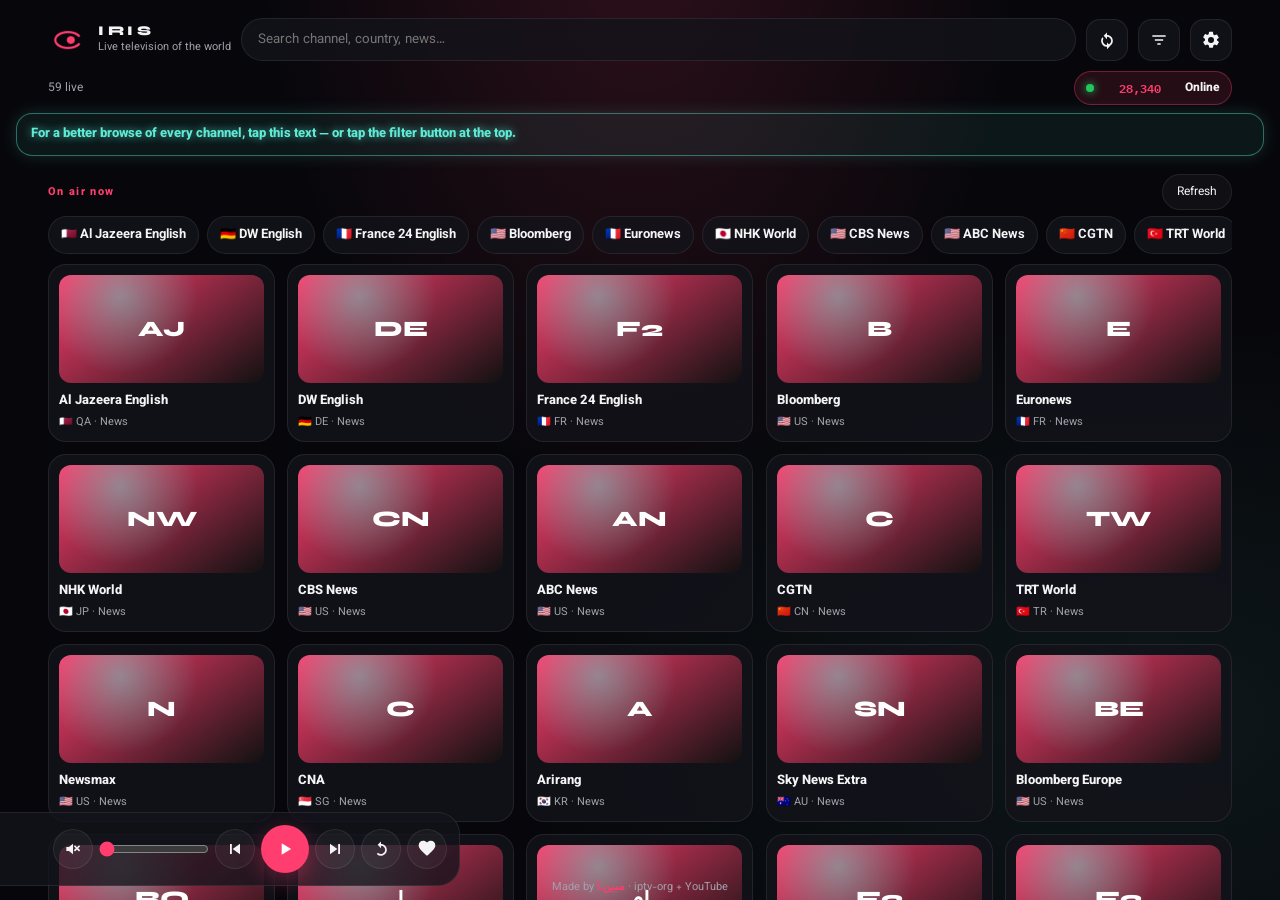
<file: index.html>
<!DOCTYPE html>
<html lang="en" dir="ltr">
  <head>
    <meta charset="UTF-8" />
    <meta name="viewport" content="width=device-width, initial-scale=1.0, viewport-fit=cover" />
    <title>IRIS — Live television · Made by Mobin.A</title>
    <meta name="author" content="Mobin.A / مبین.آ" />
    <meta name="description" content="IRIS — live television of the world. News, sports, music, cinema. Made by Mobin.A" />
    <meta name="theme-color" content="#07070b" />
    <meta property="og:type" content="website" />
    <meta property="og:site_name" content="Mobin.A" />
    <meta property="og:url" content="https://pillow1243.github.io/IRIS/" />
    <meta property="og:title" content="IRIS — Live television of the world" />
    <meta property="og:description" content="تلویزیون زندهٔ جهان. ساخته شده توسط مبین.آ" />
    <meta property="og:image" content="https://pillow1243.github.io/IRIS/assets/og.png" />
    <meta property="og:image:width" content="1200" />
    <meta property="og:image:height" content="630" />
    <meta property="og:locale" content="fa_IR" />
    <meta name="twitter:card" content="summary_large_image" />
    <meta name="twitter:title" content="IRIS — Live television of the world" />
    <meta name="twitter:description" content="تلویزیون زندهٔ جهان. ساخته شده توسط مبین.آ" />
    <meta name="twitter:image" content="https://pillow1243.github.io/IRIS/assets/og.png" />
    <link rel="icon" type="image/png" sizes="192x192" href="./assets/icon-192.png?v=14" />
    <link rel="icon" type="image/png" sizes="512x512" href="./assets/icon-512.png?v=14" />
    <link rel="apple-touch-icon" sizes="180x180" href="./assets/icon-180.png?v=14" />
    <link rel="manifest" href="./manifest.webmanifest" />
    <meta name="mobile-web-app-capable" content="yes" />
    <meta name="apple-mobile-web-app-capable" content="yes" />
    <meta name="apple-mobile-web-app-title" content="IRIS" />
    <link rel="preconnect" href="https://fonts.googleapis.com" />
    <link rel="preconnect" href="https://fonts.gstatic.com" crossorigin />
    <link
      href="https://fonts.googleapis.com/css2?family=IBM+Plex+Mono:wght@500;600&family=Syne:wght@700;800&family=Vazirmatn:wght@400;500;600;700;800&display=swap"
      rel="stylesheet"
    />
    <link rel="stylesheet" href="./styles.css?v=19" />
  </head>
  <body>
    <div class="glow"></div>

    <header class="top">
      <button class="brand" id="about-btn" type="button">
        <img src="./assets/icon-192.png?v=14" width="40" height="40" alt="IRIS" />
        <div>
          <div class="word" dir="ltr">IRIS</div>
          <div class="tag" data-i18n="tag">Live television of the world</div>
        </div>
      </button>
      <form id="search-form" class="search">
        <input id="q" type="search" autocomplete="off" data-i18n-placeholder="search" placeholder="Search channel, country, news…" />
      </form>
      <button type="button" class="icon-btn" data-act="refresh" id="refresh-btn" data-i18n-aria="refresh">
        <svg viewBox="0 0 24 24" aria-hidden="true"><path fill="currentColor" d="M12 6V3L8 7l4 4V8c2.8 0 5 2.2 5 5a5 5 0 0 1-8.6 3.5L6.9 17.9A7 7 0 0 0 19 13c0-3.9-3.1-7-7-7zm-5 7c0-1 .3-2 .8-2.8L6.4 8.8A7 7 0 0 0 12 20v3l4-4-4-4v3a5 5 0 0 1-5-5z"/></svg>
      </button>
      <button type="button" class="icon-btn" data-act="filters" id="filters-btn" data-i18n-aria="filters">
        <svg viewBox="0 0 24 24" aria-hidden="true"><path fill="currentColor" d="M4 6.2h16v2H4v-2zm3 4.8h10v2H7v-2zm3 4.8h4v2h-4v-2z"/></svg>
      </button>
      <button type="button" class="icon-btn" data-act="settings" id="settings-btn" data-i18n-aria="settings">
        <svg viewBox="0 0 24 24" aria-hidden="true"><path fill="currentColor" d="M19.14 12.94c.04-.3.06-.61.06-.94s-.02-.64-.07-.94l2.03-1.58a.49.49 0 0 0 .12-.61l-1.92-3.32a.5.5 0 0 0-.6-.22l-2.39.96c-.5-.38-1.03-.7-1.62-.94l-.36-2.54A.49.49 0 0 0 13.9 2h-3.8a.49.49 0 0 0-.49.42l-.36 2.54c-.59.24-1.13.57-1.62.94l-2.39-.96a.5.5 0 0 0-.6.22L2.72 8.48a.49.49 0 0 0 .12.61l2.03 1.58c-.05.3-.09.63-.09.94s.02.64.07.94L2.82 14.13a.49.49 0 0 0-.12.61l1.92 3.32c.14.24.43.34.69.22l2.39-.96c.5.38 1.03.7 1.62.94l.36 2.54c.05.24.24.42.49.42h3.8c.24 0 .44-.18.49-.42l.36-2.54c.59-.24 1.13-.56 1.62-.94l2.39.96c.26.12.55.02.69-.22l1.92-3.32a.49.49 0 0 0-.12-.61l-2.01-1.58zM12 15.6A3.6 3.6 0 1 1 12 8.4a3.6 3.6 0 0 1 0 7.2z"/></svg>
      </button>
    </header>
    <div class="slim">
      <div class="count-line" id="count-line"></div>
      <div class="live-pill" id="live-pill" data-i18n-aria="onlinePeople">
        <i class="pill-dot" aria-hidden="true"></i>
        <b id="live-n">—</b>
        <span data-i18n="online">Online</span>
      </div>
    </div>
    <button type="button" class="neon-tip" data-act="filters" id="neon-tip">
      <span data-i18n="explore">For a better browse of every channel, tap this text — or tap the filter button at the top.</span>
    </button>
    <section class="now" id="now-wrap">
      <div class="now-head">
        <div class="now-lab" data-i18n="now">On air now</div>
        <button type="button" class="ghost wide tiny" data-act="refresh" data-i18n="refresh">Refresh</button>
      </div>
      <div class="now-row" id="now"></div>
    </section>

    <main class="wall" id="wall"></main>

    <footer class="dock" id="dock">
      <button type="button" class="dock-art" data-act="expand">
        <img id="d-logo" alt="" hidden referrerpolicy="no-referrer" />
        <span id="d-ph" class="ph">IR</span>
        <span class="live-dot"></span>
      </button>
      <button type="button" class="dock-meta" data-act="expand">
        <div class="kicker"><span class="led"></span><span id="d-kick" data-i18n="live">LIVE</span></div>
        <div id="d-name">IRIS</div>
        <div id="d-sub" class="sub"></div>
      </button>
      <div class="dock-ctrls">
        <button type="button" class="ghost" data-act="mute" id="d-mute" data-i18n-aria="mute">
          <svg class="ic-vol" viewBox="0 0 24 24"><path fill="currentColor" d="M4 9.5h3.2L12 5.8v12.4L7.2 14.5H4v-5zm11.2.2a3.6 3.6 0 0 1 0 4.6l-1.3-1.3a1.8 1.8 0 0 0 0-2l1.3-1.3zm2.5-2.6a7.2 7.2 0 0 1 0 9.8l-1.4-1.4a5.2 5.2 0 0 0 0-7l1.4-1.4z"/></svg>
          <svg class="ic-mute" viewBox="0 0 24 24"><path fill="currentColor" d="M4 9.5h3.2L12 5.8v12.4L7.2 14.5H4v-5zm15.2-2.1 1.4 1.4-2.4 2.4 2.4 2.4-1.4 1.4-2.4-2.4-2.4 2.4-1.4-1.4 2.4-2.4-2.4-2.4 1.4-1.4 2.4 2.4 2.4-2.4z"/></svg>
        </button>
        <input id="d-vol" class="vol" type="range" min="0" max="1" step="0.01" value="1" data-i18n-aria="volume" />
        <button type="button" class="ghost" data-act="prev" data-i18n-aria="prev">
          <svg viewBox="0 0 24 24"><path fill="currentColor" d="M6 6h2.2v12H6V6zm3.2 6 8.8 6.2V5.8L9.2 12z"/></svg>
        </button>
        <button type="button" class="play" data-act="toggle" id="d-toggle" data-i18n-aria="play">
          <svg class="ic-play" viewBox="0 0 24 24"><path fill="currentColor" d="M8 5.2v13.6L19.4 12 8 5.2z"/></svg>
          <svg class="ic-pause" viewBox="0 0 24 24"><path fill="currentColor" d="M7 5h3.4v14H7V5zm6.6 0H17v14h-3.4V5z"/></svg>
        </button>
        <button type="button" class="ghost" data-act="next" data-i18n-aria="next">
          <svg viewBox="0 0 24 24"><path fill="currentColor" d="M15.8 6H18v12h-2.2V6zM6 18.2 14.8 12 6 5.8v12.4z"/></svg>
        </button>
        <button type="button" class="ghost" data-act="refresh" data-i18n-aria="refresh">
          <svg viewBox="0 0 24 24"><path fill="currentColor" d="M12 6V3L8 7l4 4V8c2.8 0 5 2.2 5 5a5 5 0 0 1-8.6 3.5L6.9 17.9A7 7 0 0 0 19 13c0-3.9-3.1-7-7-7z"/></svg>
        </button>
        <button type="button" class="ghost fav-btn" data-act="fav" id="d-fav" data-i18n-aria="fav">
          <svg viewBox="0 0 24 24"><path fill="currentColor" d="M12 20.2 10.4 18.8C5.4 14.3 2 11.3 2 7.6 2 4.6 4.4 2.2 7.4 2.2c1.7 0 3.3.8 4.6 2.1 1.3-1.3 2.9-2.1 4.6-2.1 3 0 5.4 2.4 5.4 5.4 0 3.7-3.4 6.7-8.4 11.2L12 20.2z"/></svg>
        </button>
      </div>
    </footer>

    <div id="stage" class="stage" hidden>
      <div class="screen">
          <video id="vid" playsinline webkit-playsinline></video>
          <iframe id="yt" class="yt" hidden title="YouTube live" allow="autoplay; encrypted-media; picture-in-picture; fullscreen" allowfullscreen referrerpolicy="origin"></iframe>
        <div class="scan"></div>
        <div class="stage-status" id="s-status"></div>
        <div class="stage-ui" id="stage-ui">
          <div class="stage-top">
            <button type="button" class="ghost" data-act="collapse" data-i18n-aria="collapse">
              <svg viewBox="0 0 24 24"><path fill="currentColor" d="M7.4 9.4 12 14l4.6-4.6L18 10.8l-6 6-6-6 1.4-1.4z"/></svg>
            </button>
            <div class="stage-brand">
              <div class="word" dir="ltr">IRIS</div>
              <div class="kicker"><span class="led"></span><span data-i18n="live">LIVE</span><span id="s-clock" class="clock"></span></div>
            </div>
            <button type="button" class="ghost" data-act="refresh" data-i18n-aria="refresh">
              <svg viewBox="0 0 24 24"><path fill="currentColor" d="M12 6V3L8 7l4 4V8c2.8 0 5 2.2 5 5a5 5 0 0 1-8.6 3.5L6.9 17.9A7 7 0 0 0 19 13c0-3.9-3.1-7-7-7z"/></svg>
            </button>
            <button type="button" class="ghost" data-act="share" data-i18n-aria="share">
              <svg viewBox="0 0 24 24"><path fill="currentColor" d="M14 4h6v6h-2V7.4l-7.3 7.3-1.4-1.4L16.6 6H14V4zM5 7h7v2H7v10h10v-5h2v7H5V7z"/></svg>
            </button>
            <button type="button" class="ghost fav-btn" data-act="fav" id="s-fav">
              <svg viewBox="0 0 24 24"><path fill="currentColor" d="M12 20.2 10.4 18.8C5.4 14.3 2 11.3 2 7.6 2 4.6 4.4 2.2 7.4 2.2c1.7 0 3.3.8 4.6 2.1 1.3-1.3 2.9-2.1 4.6-2.1 3 0 5.4 2.4 5.4 5.4 0 3.7-3.4 6.7-8.4 11.2L12 20.2z"/></svg>
            </button>
          </div>
          <div class="stage-bot">
            <div>
              <h2 id="s-name">—</h2>
              <p id="s-sub" class="sub"></p>
            </div>
            <div class="stage-ctrls">
              <button type="button" class="ghost" data-act="mute" id="s-mute" data-i18n-aria="mute">
                <svg class="ic-vol" viewBox="0 0 24 24"><path fill="currentColor" d="M4 9.5h3.2L12 5.8v12.4L7.2 14.5H4v-5zm11.2.2a3.6 3.6 0 0 1 0 4.6l-1.3-1.3a1.8 1.8 0 0 0 0-2l1.3-1.3zm2.5-2.6a7.2 7.2 0 0 1 0 9.8l-1.4-1.4a5.2 5.2 0 0 0 0-7l1.4-1.4z"/></svg>
                <svg class="ic-mute" viewBox="0 0 24 24"><path fill="currentColor" d="M4 9.5h3.2L12 5.8v12.4L7.2 14.5H4v-5zm15.2-2.1 1.4 1.4-2.4 2.4 2.4 2.4-1.4 1.4-2.4-2.4-2.4 2.4-1.4-1.4 2.4-2.4-2.4-2.4 1.4-1.4 2.4 2.4 2.4-2.4z"/></svg>
              </button>
              <button type="button" class="ghost" data-act="prev">
                <svg viewBox="0 0 24 24"><path fill="currentColor" d="M6 6h2.2v12H6V6zm3.2 6 8.8 6.2V5.8L9.2 12z"/></svg>
              </button>
              <button type="button" class="play xl" data-act="toggle" id="s-toggle">
                <svg class="ic-play" viewBox="0 0 24 24"><path fill="currentColor" d="M8 5.2v13.6L19.4 12 8 5.2z"/></svg>
                <svg class="ic-pause" viewBox="0 0 24 24"><path fill="currentColor" d="M7 5h3.4v14H7V5zm6.6 0H17v14h-3.4V5z"/></svg>
              </button>
              <button type="button" class="ghost" data-act="next">
                <svg viewBox="0 0 24 24"><path fill="currentColor" d="M15.8 6H18v12h-2.2V6zM6 18.2 14.8 12 6 5.8v12.4z"/></svg>
              </button>
              <button type="button" class="ghost" data-act="pip" data-i18n-aria="pip">
                <svg viewBox="0 0 24 24"><path fill="currentColor" d="M3 5h18v14H3V5zm2 2v10h14V7H5zm7 5h6v4h-6v-4z"/></svg>
              </button>
              <button type="button" class="ghost fs-btn" data-act="fs" id="s-fs" data-i18n-aria="fs">
                <svg class="ic-fs-in" viewBox="0 0 24 24"><path fill="currentColor" d="M4 4h6v2H6v4H4V4zm10 0h6v6h-2V6h-4V4zM4 14h2v4h4v2H4v-6zm14 0h2v6h-6v-2h4v-4z"/></svg>
                <svg class="ic-fs-out" viewBox="0 0 24 24"><path fill="currentColor" d="M10 4H8v4H4v2h6V4zm10 4h-4V4h-2v6h6V8zM4 14h4v4h2v-6H4v2zm12 4v-4h-2v6h6v-2h-4z"/></svg>
              </button>
            </div>
          </div>
        </div>
      </div>
    </div>

    <div id="filters" class="drawer" hidden>
      <div class="drawer-card">
        <div class="drawer-handle"></div>
        <div class="drawer-head">
          <h3 data-i18n="browse">Browse channels</h3>
          <button type="button" class="ghost wide" data-act="filters" data-i18n="close">Close</button>
        </div>
        <div class="drawer-quick">
          <button type="button" class="ghost wide" data-mode="fav" id="fav-btn" data-i18n="fav">Favorites</button>
          <button type="button" class="ghost wide" data-mode="recent" id="rec-btn" data-i18n="recent">Recent</button>
          <button type="button" class="ghost wide" data-act="clearf" id="clear-btn" hidden data-i18n="clear">Clear</button>
        </div>
        <div class="filter-lab" data-i18n="places">Countries</div>
        <div class="chips" id="countries"></div>
        <div class="filter-lab" data-i18n="cats">Categories</div>
        <div class="chips" id="cats"></div>
      </div>
    </div>

    <div id="settings" class="drawer" hidden>
      <div class="drawer-card">
        <div class="drawer-handle"></div>
        <div class="drawer-head">
          <h3 data-i18n="settings">Settings</h3>
          <button type="button" class="ghost wide" data-act="settings" data-i18n="close">Close</button>
        </div>
        <div class="set-row">
          <span data-i18n="language">Language</span>
          <div class="lang-switch">
            <button type="button" data-lang="en" class="on">EN</button>
            <button type="button" data-lang="fa">فا</button>
          </div>
        </div>
        <div class="set-row">
          <span data-i18n="theme">Theme</span>
          <div class="chips tight" id="themes"></div>
        </div>
        <div class="set-row">
          <span data-i18n="sleep">Sleep timer</span>
          <div class="chips tight" id="sleeps"></div>
        </div>
        <div class="set-row">
          <span data-i18n="resume">Remember last channel</span>
          <button type="button" class="ghost wide" data-act="resume" id="resume-btn" data-i18n="resume">Remember last channel</button>
        </div>
        <div class="set-row">
          <span data-i18n="install">Install app</span>
          <button type="button" class="ghost wide" data-act="install" id="install-btn" data-i18n="install">Install app</button>
        </div>
        <p class="keys" data-i18n="keys">Keys: space play · ← → zap · M mute · R refresh</p>
      </div>
    </div>

    <div class="credit">
      <span data-i18n="credit">Made by</span> <b>مبین.آ</b>
      · <span data-i18n="source">iptv-org</span>
    </div>

    <div id="about" class="about" hidden>
      <div class="about-card">
        <img src="./assets/icon-192.png?v=14" width="88" height="88" alt="IRIS" />
        <div class="word" dir="ltr">IRIS</div>
        <h3 data-i18n="aboutTitle">About the maker</h3>
        <p class="about-body" data-i18n="aboutBody"></p>
        <p class="about-maker" data-i18n="aboutMaker">Made by Mobin.A</p>
        <a class="tg" href="https://t.me/MobinA_programs" target="_blank" rel="noopener">
          <span data-i18n="channel">My programs channel</span>
          <span dir="ltr">t.me/MobinA_programs</span>
        </a>
        <button id="about-close" type="button" data-i18n="close">Close</button>
      </div>
    </div>

    <div id="toast" class="toast" hidden></div>

    <div id="loader">
      <img src="./assets/icon-192.png" width="92" height="92" alt="" />
      <div class="word" dir="ltr">IRIS</div>
      <div id="load-sub" data-i18n="loading">Tuning the world…</div>
    </div>

    <script src="./vendor/hls.min.js?v=15"></script>
    <script src="./i18n.js?v=18"></script>
    <script src="./app.js?v=18"></script>
  </body>
</html>
</file>
<file: styles.css>
:root {
  --bg: #07070b;
  --panel: rgba(20, 20, 28, 0.78);
  --acc: #ff3d6e;
  --ice: #5eead4;
  --text: #f4f4f5;
  --muted: #a1a1aa;
  --line: rgba(255,255,255,0.08);
  --ink: #fff;
  --acc-rgb: 255, 61, 110;
  --ice-rgb: 94, 234, 212;
  --bg-rgb: 7, 7, 11;
  --player-h: 110px;
  --sans: "Vazirmatn", system-ui, sans-serif;
  --disp: "Syne", "Vazirmatn", sans-serif;
  --mono: "IBM Plex Mono", ui-monospace, monospace;
}
* { box-sizing: border-box; margin: 0; padding: 0; }
html, body {
  height: 100%;
  background:
    radial-gradient(ellipse at 50% -10%, rgba(255,61,110,0.16), transparent 42%),
    radial-gradient(ellipse at 90% 80%, rgba(94,234,212,0.07), transparent 40%),
    var(--bg);
  color: var(--text);
  font-family: var(--sans);
  overflow: hidden;
}
html[data-theme="oled"] { --bg: #000; --panel: rgba(16,16,16,0.86); --bg-rgb: 0,0,0; }
html[data-theme="light"] {
  --bg: #f4f4f5; --panel: rgba(255,255,255,0.86); --text: #18181b; --muted: #52525b;
  --line: rgba(0,0,0,0.08); --bg-rgb: 244,244,245;
}
html[data-theme="cinema"] {
  --bg: #0c0706; --acc: #ffb020; --ice: #ff6b4a; --acc-rgb: 255,176,32; --ice-rgb: 255,107,74; --bg-rgb: 12,7,6;
}
body { display: flex; flex-direction: column; }
button, input { font-family: inherit; }
button { cursor: pointer; }
img { display: block; max-width: 100%; }
svg { display: block; width: 20px; height: 20px; }

.glow { display: none; }
.top, .slim, .wall, .credit { position: relative; z-index: 2; }
.top, .slim { flex: 0 0 auto; }
.top { display: flex; align-items: center; gap: 10px; padding: 14px 16px 8px; }
.brand {
  display: flex; gap: 10px; align-items: center;
  background: none; border: 0; color: inherit; text-align: start;
}
.brand img { border-radius: 999px; }
.word { font-family: var(--disp); letter-spacing: 0.28em; font-weight: 800; }
.tag { font-size: 11px; color: var(--muted); }
.search { flex: 1; }
.search input {
  width: 100%; background: var(--panel); border: 1px solid var(--line);
  color: inherit; border-radius: 999px; padding: 10px 16px; outline: none;
}
.search input:focus { border-color: var(--acc); }
.icon-btn {
  width: 42px; height: 42px; flex-shrink: 0;
  border: 1px solid var(--line); border-radius: 14px;
  background: var(--panel); color: var(--text);
  display: grid; place-items: center;
}
.icon-btn.on, .icon-btn.hot { background: var(--acc); color: #fff; border-color: var(--acc); }
.slim {
  display: flex; align-items: center; justify-content: space-between;
  gap: 10px; padding: 0 18px 8px;
}
.count-line { font-size: 12px; color: var(--muted); }
.live-pill {
  flex: 0 0 auto;
  display: inline-flex; align-items: center; gap: 7px;
  border: 1px solid rgba(var(--acc-rgb),0.35);
  background: rgba(var(--acc-rgb),0.12);
  color: var(--text);
  border-radius: 999px; padding: 6px 11px;
  font-size: 12px; font-weight: 800;
  pointer-events: none; user-select: none;
}
.live-pill b {
  font-family: var(--mono);
  font-weight: 600;
  letter-spacing: 0;
  color: var(--acc);
  font-variant-numeric: tabular-nums;
  min-width: 6.4em;
  text-align: center;
}
.live-pill b.pop { animation: crowd-pop .35s ease; }
.live-pill .pill-dot {
  width: 8px; height: 8px; border-radius: 50%;
  background: #22c55e; box-shadow: 0 0 8px #22c55e;
  animation: led 1.2s ease-in-out infinite;
}
@keyframes crowd-pop {
  0% { transform: translateY(3px); opacity: .45; }
  100% { transform: none; opacity: 1; }
}
@keyframes led { 0%, 100% { opacity: 1; } 50% { opacity: 0.35; } }
.now { position: relative; z-index: 2; flex: 0 0 auto; padding: 0 16px 6px; }
.now-head { display: flex; align-items: center; justify-content: space-between; gap: 10px; margin: 8px 0 6px; }
.quick {
  position: relative; z-index: 2; flex: 0 0 auto;
  display: flex; gap: 8px; overflow: auto; padding: 2px 16px 10px;
}
.quick button {
  flex: 0 0 auto; border: 1px solid var(--line); background: var(--panel); color: inherit;
  border-radius: 999px; padding: 7px 12px; font-size: 13px; font-weight: 700;
}
.quick button.on { background: var(--acc); color: #fff; border-color: var(--acc); }
.yt {
  position: absolute; inset: 0; width: 100%; height: 100%;
  border: 0; background: #000; z-index: 1;
}
.stage.has-yt #vid { visibility: hidden; }
.keys { font-size: 12px; color: var(--muted); padding: 4px 4px 8px; line-height: 1.6; }
.badge-yt {
  position: absolute; top: 16px; inset-inline-end: 16px;
  font-size: 9px; font-weight: 800; letter-spacing: 0.08em;
  background: #ff0033; color: #fff; border-radius: 999px; padding: 2px 6px;
}
.now-lab { font-size: 11px; font-weight: 800; letter-spacing: 0.12em; color: var(--acc); }
.ghost.tiny { padding: 5px 10px; font-size: 12px; }
.icon-btn.spin svg, .ghost.spin svg { animation: iris-spin .8s linear infinite; }
@keyframes iris-spin { to { transform: rotate(360deg); } }
.clock { margin-inline-start: 10px; letter-spacing: 0.08em; color: #fff; opacity: 0.8; }
.fs-btn .ic-fs-out { display: none; }
.stage.is-fs .fs-btn .ic-fs-in { display: none; }
.stage.is-fs .fs-btn .ic-fs-out { display: block; }
.now-row { display: flex; gap: 8px; overflow: auto; padding-bottom: 4px; }
.now-row .chip {
  flex: 0 0 auto; border: 1px solid var(--line); background: var(--panel); color: inherit;
  border-radius: 999px; padding: 8px 12px; font-size: 13px; font-weight: 700;
}
.now-row .chip.on { background: var(--acc); color: #fff; border-color: var(--acc); }
.stage-status {
  position: absolute; left: 50%; top: 50%; transform: translate(-50%,-50%);
  z-index: 3; color: #fff; font-weight: 800; letter-spacing: 0.06em;
  text-align: center; pointer-events: none; text-shadow: 0 2px 16px #000;
}
.stage.on .stage-status { opacity: 0; }

.wall {
  flex: 1; min-height: 0; overflow: auto;
  padding: 0 16px var(--player-h);
  display: grid;
  grid-template-columns: repeat(auto-fill, minmax(168px, 1fr));
  gap: 12px;
  align-content: start;
  contain: layout;
}
.wall.home {
  display: flex;
  flex-direction: column;
  gap: 14px;
  contain: none;
}
.rail-lab {
  font-size: 12px; font-weight: 800; letter-spacing: 0.1em;
  color: var(--acc); padding: 0 2px;
}
.rail-row {
  display: flex; gap: 10px; overflow: auto; padding-bottom: 4px;
}
.rail-row .card { flex: 0 0 168px; }
.rail-grid {
  display: grid;
  grid-template-columns: repeat(auto-fill, minmax(168px, 1fr));
  gap: 12px;
}
.card {
  position: relative;
  text-align: start; color: inherit;
  background: var(--panel); border: 1px solid var(--line);
  border-radius: 18px; padding: 10px; cursor: pointer;
  content-visibility: auto;
  contain-intrinsic-size: auto 168px;
}
.card.empty { cursor: default; grid-column: 1 / -1; padding: 28px 16px; text-align: center; color: var(--muted); }
.card.on { border-color: var(--acc); box-shadow: 0 0 0 1px rgba(var(--acc-rgb),0.4); }
.card .logo, .card .ph {
  width: 100%; height: 92px; border-radius: 12px; object-fit: contain;
  background: rgba(0,0,0,0.25);
}
.card .ph {
  display: grid; place-items: center;
  font-family: var(--disp); font-weight: 800; font-size: 22px; color: #fff;
  background:
    radial-gradient(circle at 30% 20%, rgba(var(--ice-rgb),0.45), transparent 46%),
    linear-gradient(145deg, var(--acc), #111);
}
.card .nm { margin-top: 8px; font-weight: 800; font-size: 13px; }
.card .meta { font-size: 11px; color: var(--muted); margin-top: 3px; }
.tail { grid-column: 1 / -1; height: 1px; }

.dock {
  position: fixed; bottom: 14px; inset-inline: 14px; z-index: 20;
  display: flex; align-items: center; gap: 12px;
  background: var(--panel); border: 1px solid var(--line);
  border-radius: 22px; padding: 10px 12px;
  backdrop-filter: none;
}
.dock.on { border-color: rgba(var(--acc-rgb),0.5); box-shadow: 0 12px 40px rgba(var(--acc-rgb),0.16); }
.dock-art {
  position: relative; border: 0; background: none; padding: 0; width: 52px; height: 52px;
}
.dock-art img, .dock-art .ph {
  width: 52px; height: 52px; border-radius: 14px; object-fit: cover; background: #111;
}
.live-dot {
  position: absolute; top: -3px; inset-inline-end: -3px;
  width: 10px; height: 10px; border-radius: 50%; background: #3f3f46;
}
.dock.on .live-dot, .stage.on .led {
  background: var(--acc); box-shadow: 0 0 10px var(--acc);
}
.dock-meta { flex: 1; min-width: 0; background: none; border: 0; color: inherit; text-align: start; }
.kicker {
  color: var(--acc); font-size: 10px; letter-spacing: 0.16em; font-weight: 800;
  display: flex; align-items: center; gap: 6px;
}
.led { width: 7px; height: 7px; border-radius: 50%; background: #3f3f46; }
#d-name { font-weight: 800; white-space: nowrap; overflow: hidden; text-overflow: ellipsis; }
.sub { font-size: 12px; color: var(--muted); white-space: nowrap; overflow: hidden; text-overflow: ellipsis; }
.dock-ctrls { display: flex; align-items: center; gap: 6px; }
.ghost {
  border: 1px solid var(--line); background: rgba(255,255,255,0.04); color: var(--text);
  border-radius: 999px; width: 40px; height: 40px; display: grid; place-items: center;
}
.ghost.wide { width: auto; height: auto; padding: 8px 14px; }
.ghost.wide.on { background: var(--acc); color: #fff; border-color: var(--acc); }
.play {
  border: 0; background: var(--acc); color: #fff;
  border-radius: 999px; width: 48px; height: 48px;
  display: grid; place-items: center;
  box-shadow: 0 8px 22px rgba(var(--acc-rgb),0.35);
}
.play .ic-pause, .dock.on .play .ic-play, .stage.on .play .ic-play { display: none; }
.dock.on .play .ic-pause, .stage.on .play .ic-pause { display: block; }
.play.xl { width: 72px; height: 72px; }
.fav-btn.on { color: var(--acc); border-color: var(--acc); }
.ic-mute { display: none; }
[data-act="mute"].muted .ic-vol { display: none; }
[data-act="mute"].muted .ic-mute { display: block; }
.vol {
  width: 78px; accent-color: var(--acc); cursor: pointer;
}

.stage {
  position: fixed; inset: 0; z-index: 40;
  background: #000;
  display: flex;
  cursor: none;
}
.stage:not(.chrome-off) { cursor: default; }
.stage[hidden] { display: none; }
.screen { position: relative; flex: 1; background: #000; }
#vid { width: 100%; height: 100%; object-fit: contain; background: #000; }
.scan { display: none; }
.stage-ui {
  position: absolute; inset: 0; z-index: 2;
  display: flex; flex-direction: column; justify-content: space-between;
  padding: 14px;
  background: linear-gradient(180deg, rgba(0,0,0,0.55), transparent 22%, transparent 70%, rgba(0,0,0,0.7));
  transition: opacity .35s ease, visibility .35s ease;
}
.stage.chrome-off .stage-ui { opacity: 0; visibility: hidden; pointer-events: none; }
.stage.chrome-off .scan { opacity: 0; }
.stage-top, .stage-bot { display: flex; align-items: flex-end; justify-content: space-between; gap: 12px; }
.stage-top { align-items: center; }
#s-name { font-size: clamp(20px, 4vw, 34px); }
.stage-ctrls { display: flex; align-items: center; gap: 10px; }

.drawer {
  position: fixed; inset: 0; z-index: 46;
  background: rgba(var(--bg-rgb),0.58);
  display: flex; align-items: flex-end; justify-content: center;
}
.drawer[hidden] { display: none; }
.drawer-card {
  width: min(740px, 100%);
  max-height: min(86dvh, 820px);
  overflow: auto;
  background: var(--panel);
  border: 1px solid var(--line);
  border-radius: 28px 28px 0 0;
  padding: 10px 14px 28px;
}
.drawer-handle { width: 42px; height: 4px; border-radius: 99px; background: rgba(255,255,255,0.2); margin: 6px auto 12px; }
.drawer-head { display: flex; align-items: center; justify-content: space-between; margin-bottom: 10px; }
.drawer-head h3 { font-size: 20px; }
.drawer-quick { display: flex; flex-wrap: wrap; gap: 8px; margin-bottom: 8px; }
.filter-lab { font-size: 11px; font-weight: 800; color: var(--muted); padding: 10px 4px 4px; letter-spacing: 0.08em; }
.chips { display: flex; flex-wrap: wrap; gap: 8px; }
.chips button, .lang-switch button {
  border: 1px solid var(--line); background: rgba(255,255,255,0.04); color: var(--muted);
  border-radius: 999px; padding: 7px 12px; font-size: 13px; font-weight: 700;
}
.chips button.on, .lang-switch button.on { background: var(--acc); color: #fff; border-color: var(--acc); }
.chips.tight { max-width: 70%; justify-content: flex-end; }
.set-row { display: flex; align-items: center; justify-content: space-between; padding: 12px 4px; font-weight: 700; gap: 12px; }
.lang-switch { display: flex; gap: 4px; }

.credit {
  position: fixed; bottom: 4px; inset-inline: 0; text-align: center;
  font-size: 11px; color: var(--muted); z-index: 2; pointer-events: none;
}
.credit b { color: var(--acc); }
body.playing .credit, body.stage-open .dock, body.stage-open .credit { visibility: hidden; pointer-events: none; }

.about {
  position: fixed; inset: 0; z-index: 50;
  background: rgba(var(--bg-rgb),0.72);
  display: flex; align-items: center; justify-content: center; padding: 24px;
}
.about[hidden] { display: none; }
.about-card {
  width: min(440px,100%);
  background: #121216; border: 1px solid var(--line);
  border-radius: 24px; padding: 26px 22px 18px; text-align: center;
}
html[data-theme="light"] .about-card { background: #fff; }
.about-card img { margin: 0 auto 10px; border-radius: 999px; }
.about-body { font-size: 14px; line-height: 1.85; color: var(--muted); }
.about-maker { color: var(--acc); margin: 12px 0; font-weight: 800; }
.tg {
  display: flex; flex-direction: column; gap: 4px; align-items: center;
  color: var(--ice); text-decoration: none; border: 1px solid var(--line);
  border-radius: 14px; padding: 12px; margin-bottom: 12px;
}
.about-card button { border: 1px solid var(--line); background: none; color: inherit; border-radius: 999px; padding: 8px 16px; }

#loader {
  position: fixed; inset: 0; z-index: 80; background: var(--bg);
  display: flex; flex-direction: column; align-items: center; justify-content: center; gap: 10px;
  transition: opacity .45s ease, visibility .45s ease;
}
#loader.off { opacity: 0; visibility: hidden; pointer-events: none; }
#loader img { border-radius: 999px; }
#load-sub { color: var(--muted); }
.toast {
  position: fixed; bottom: calc(var(--player-h) + 8px); left: 50%; transform: translateX(-50%);
  z-index: 70; background: #18181b; color: #fff; border-radius: 999px; padding: 8px 16px; font-weight: 700;
}
.toast[hidden] { display: none; }

html[dir="rtl"] .dock-ctrls .ghost[data-act="prev"] svg,
html[dir="rtl"] .dock-ctrls .ghost[data-act="next"] svg,
html[dir="rtl"] .stage-ctrls .ghost[data-act="prev"] svg,
html[dir="rtl"] .stage-ctrls .ghost[data-act="next"] svg { transform: scaleX(-1); }

.neon-tip {
  position: relative; z-index: 2; flex: 0 0 auto;
  display: block;
  margin: 0 16px 10px; padding: 10px 14px;
  width: calc(100% - 32px);
  border: 1px solid rgba(var(--ice-rgb),0.42);
  border-radius: 16px;
  background: rgba(var(--ice-rgb),0.07);
  color: var(--ice);
  font-size: 13px; font-weight: 800; line-height: 1.65;
  text-align: start;
  text-shadow: 0 0 8px rgba(var(--ice-rgb),0.75);
  box-shadow: 0 0 16px rgba(var(--ice-rgb),0.16);
  animation: neon-pulse 2.6s ease-in-out infinite;
}
@keyframes neon-pulse {
  0%, 100% { box-shadow: 0 0 10px rgba(var(--ice-rgb),0.12); }
  50% { box-shadow: 0 0 22px rgba(var(--ice-rgb),0.36); }
}
html[data-theme="light"] .neon-tip { color: #0f766e; }

@media (max-width: 720px) {
  .wall { grid-template-columns: repeat(auto-fill, minmax(140px, 1fr)); padding-inline: 12px; }
  .brand .tag { display: none; }
  .top { padding: 10px 12px 6px; }
  .vol { display: none; }
  .dock [data-act="refresh"] { display: none; }
  .dock { inset-inline: 10px; bottom: 10px; gap: 8px; }
  .dock-ctrls { gap: 4px; }
  .ghost { width: 36px; height: 36px; }
  .play { width: 44px; height: 44px; }
}
@media (min-width: 768px) {
  .top, .slim, .now, .wall {
    width: min(1240px, 100%);
    margin-inline: auto;
  }
  .top { padding: 18px 28px 10px; }
  .now, .slim { padding-inline: 28px; }
  .wall {
    grid-template-columns: repeat(auto-fill, minmax(196px, 1fr));
    padding-inline: 28px;
  }
  .dock {
    left: 50%; right: auto;
    transform: translateX(-50%);
    width: min(920px, calc(100% - 48px));
    inset-inline: auto;
  }
  .vol { display: block; width: 110px; }
  .drawer { align-items: center; }
  .drawer-card { border-radius: 28px; width: min(680px, calc(100% - 48px)); }
}
@media (min-width: 1100px) {
  .wall { grid-template-columns: repeat(auto-fill, minmax(214px, 1fr)); }
  .card .logo, .card .ph { height: 108px; }
}
@media (orientation: landscape) and (max-height: 520px) {
  .now { display: none; }
  .neon-tip { display: none; }
  .dock { bottom: 8px; }
}
</file>
